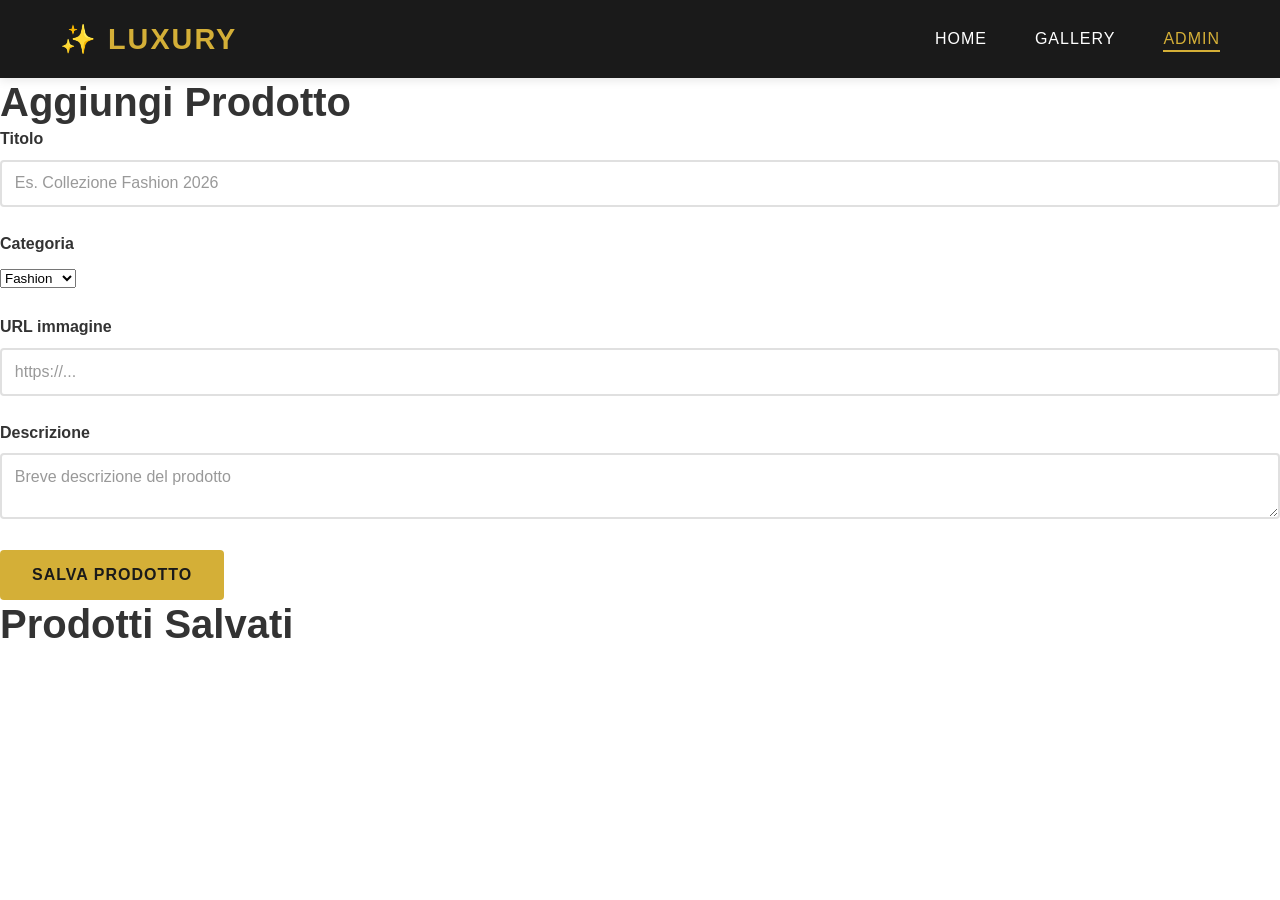
<file: admin.html>
<!DOCTYPE html>
<html lang="it">
<head>
    <meta charset="UTF-8">
    <meta name="viewport" content="width=device-width, initial-scale=1.0">
    <title>Luxury - Admin</title>
    <link rel="stylesheet" href="css/style.css">
</head>
<body>
    <nav class="navbar">
        <div class="nav-container">
            <div class="logo">✨ LUXURY</div>
            <ul class="nav-menu">
                <li><a href="index.html">Home</a></li>
                <li><a href="gallery.html">Gallery</a></li>
                <li><a href="admin.html" class="active">Admin</a></li>
            </ul>
        </div>
    </nav>

    <section class="admin-page">
        <div class="admin-layout">
            <div class="admin-card">
                <h2>Aggiungi Prodotto</h2>
                <form id="productForm">
                    <div class="form-group">
                        <label for="title">Titolo</label>
                        <input type="text" id="title" name="title" placeholder="Es. Collezione Fashion 2026" required>
                    </div>

                    <div class="form-group">
                        <label for="category">Categoria</label>
                        <select id="category" name="category" required>
                            <option value="fashion">Fashion</option>
                            <option value="design">Design</option>
                            <option value="lifestyle">Lifestyle</option>
                            <option value="premium">Premium</option>
                        </select>
                    </div>

                    <div class="form-group">
                        <label for="image">URL immagine</label>
                        <input type="url" id="image" name="image" placeholder="https://..." required>
                    </div>

                    <div class="form-group">
                        <label for="description">Descrizione</label>
                        <textarea id="description" name="description" placeholder="Breve descrizione del prodotto"></textarea>
                    </div>

                    <button type="submit" class="btn btn-primary">Salva Prodotto</button>
                    <div id="statusMessage" class="status-message"></div>
                </form>
            </div>

            <div class="admin-card">
                <h2>Prodotti Salvati</h2>
                <div id="adminProductList" class="admin-list"></div>
            </div>
        </div>
    </section>

    <script src="js/main.js"></script>
</body>
</html>
</file>
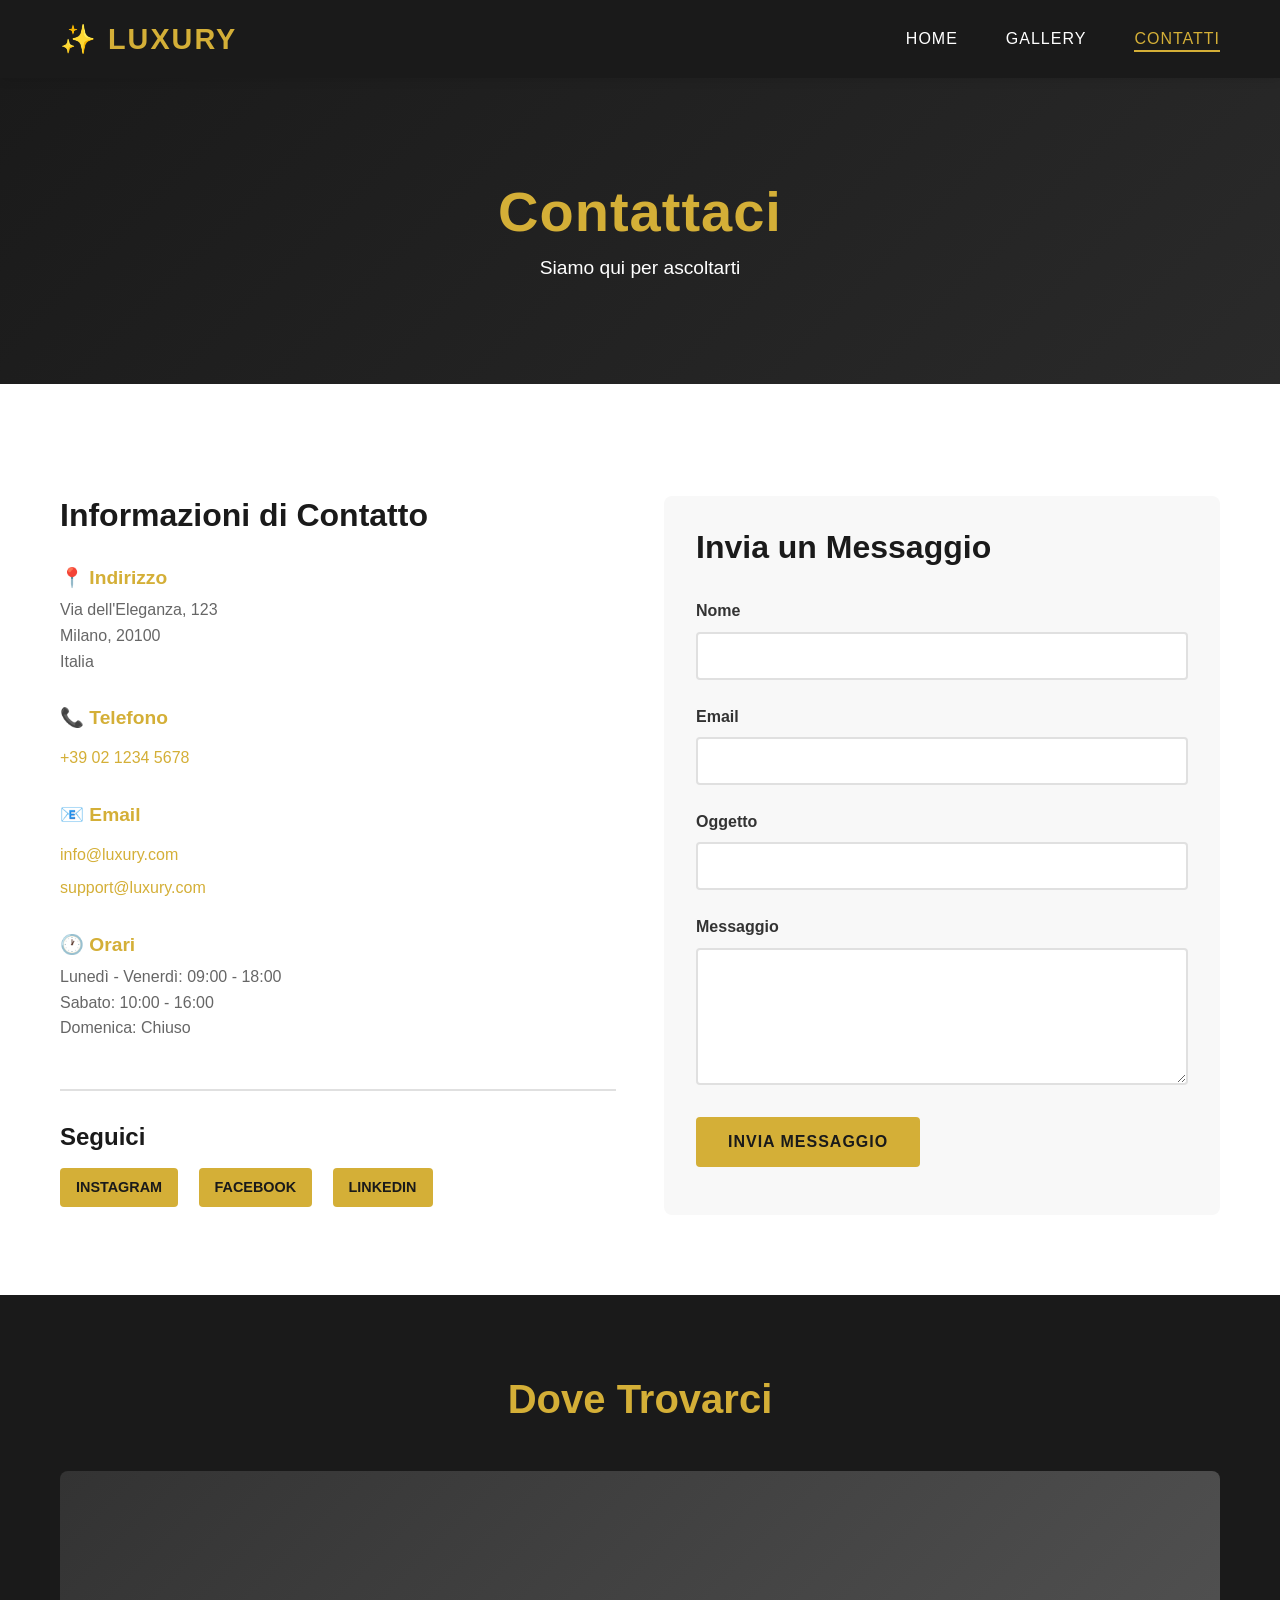
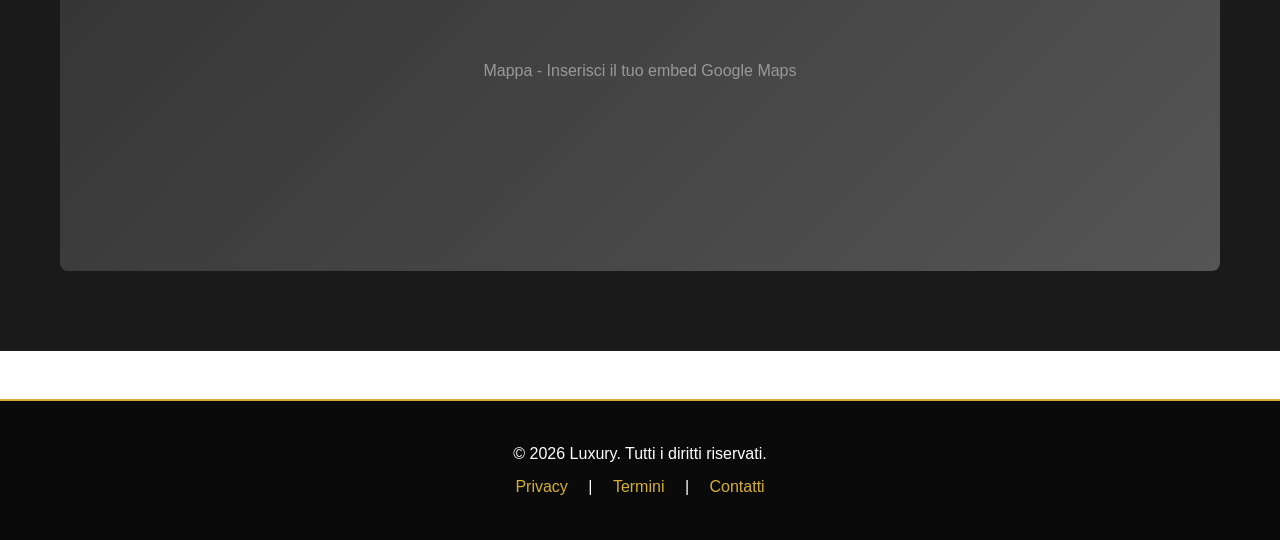
<file: contatti.html>
<!DOCTYPE html>
<html lang="it">
<head>
    <meta charset="UTF-8">
    <meta name="viewport" content="width=device-width, initial-scale=1.0">
    <title>Luxury - Contatti</title>
    <link rel="stylesheet" href="css/style.css">
</head>
<body>
    <!-- Navigation -->
    <nav class="navbar">
        <div class="nav-container">
            <div class="logo">✨ LUXURY</div>
            <ul class="nav-menu">
                <li><a href="index.html">Home</a></li>
                <li><a href="gallery.html">Gallery</a></li>
                <li><a href="contatti.html" class="active">Contatti</a></li>
            </ul>
        </div>
    </nav>

    <!-- Page Header -->
    <section class="page-header">
        <h1>Contattaci</h1>
        <p>Siamo qui per ascoltarti</p>
    </section>

    <!-- Contact Section -->
    <section class="section">
        <div class="container">
            <div class="contact-wrapper">
                <!-- Contact Info -->
                <div class="contact-info">
                    <h2>Informazioni di Contatto</h2>
                    
                    <div class="info-item">
                        <h3>📍 Indirizzo</h3>
                        <p>Via dell'Eleganza, 123<br>Milano, 20100<br>Italia</p>
                    </div>

                    <div class="info-item">
                        <h3>📞 Telefono</h3>
                        <p><a href="tel:+390212345678">+39 02 1234 5678</a></p>
                    </div>

                    <div class="info-item">
                        <h3>📧 Email</h3>
                        <p><a href="mailto:info@luxury.com">info@luxury.com</a><br>
                        <a href="mailto:support@luxury.com">support@luxury.com</a></p>
                    </div>

                    <div class="info-item">
                        <h3>🕐 Orari</h3>
                        <p>Lunedì - Venerdì: 09:00 - 18:00<br>
                        Sabato: 10:00 - 16:00<br>
                        Domenica: Chiuso</p>
                    </div>

                    <div class="social-links">
                        <h3>Seguici</h3>
                        <a href="#" class="social-btn">Instagram</a>
                        <a href="#" class="social-btn">Facebook</a>
                        <a href="#" class="social-btn">LinkedIn</a>
                    </div>
                </div>

                <!-- Contact Form -->
                <div class="contact-form-wrapper">
                    <h2>Invia un Messaggio</h2>
                    <form class="contact-form" id="contactForm">
                        <div class="form-group">
                            <label for="name">Nome</label>
                            <input type="text" id="name" name="name" required>
                        </div>

                        <div class="form-group">
                            <label for="email">Email</label>
                            <input type="email" id="email" name="email" required>
                        </div>

                        <div class="form-group">
                            <label for="subject">Oggetto</label>
                            <input type="text" id="subject" name="subject" required>
                        </div>

                        <div class="form-group">
                            <label for="message">Messaggio</label>
                            <textarea id="message" name="message" rows="6" required></textarea>
                        </div>

                        <button type="submit" class="btn btn-primary">Invia Messaggio</button>
                        <div class="form-message" id="formMessage"></div>
                    </form>
                </div>
            </div>
        </div>
    </section>

    <!-- Map Section (Placeholder) -->
    <section class="section section-dark">
        <div class="container">
            <h2 class="section-title">Dove Trovarci</h2>
            <div class="map-placeholder">
                <div class="placeholder-text">Mappa - Inserisci il tuo embed Google Maps</div>
            </div>
        </div>
    </section>

    <!-- Footer -->
    <footer class="footer">
        <div class="container">
            <p>&copy; 2026 Luxury. Tutti i diritti riservati.</p>
            <p class="footer-links">
                <a href="#privacy">Privacy</a> | 
                <a href="#terms">Termini</a> | 
                <a href="contatti.html">Contatti</a>
            </p>
        </div>
    </footer>

    <script src="js/main.js"></script>
</body>
</html>
</file>
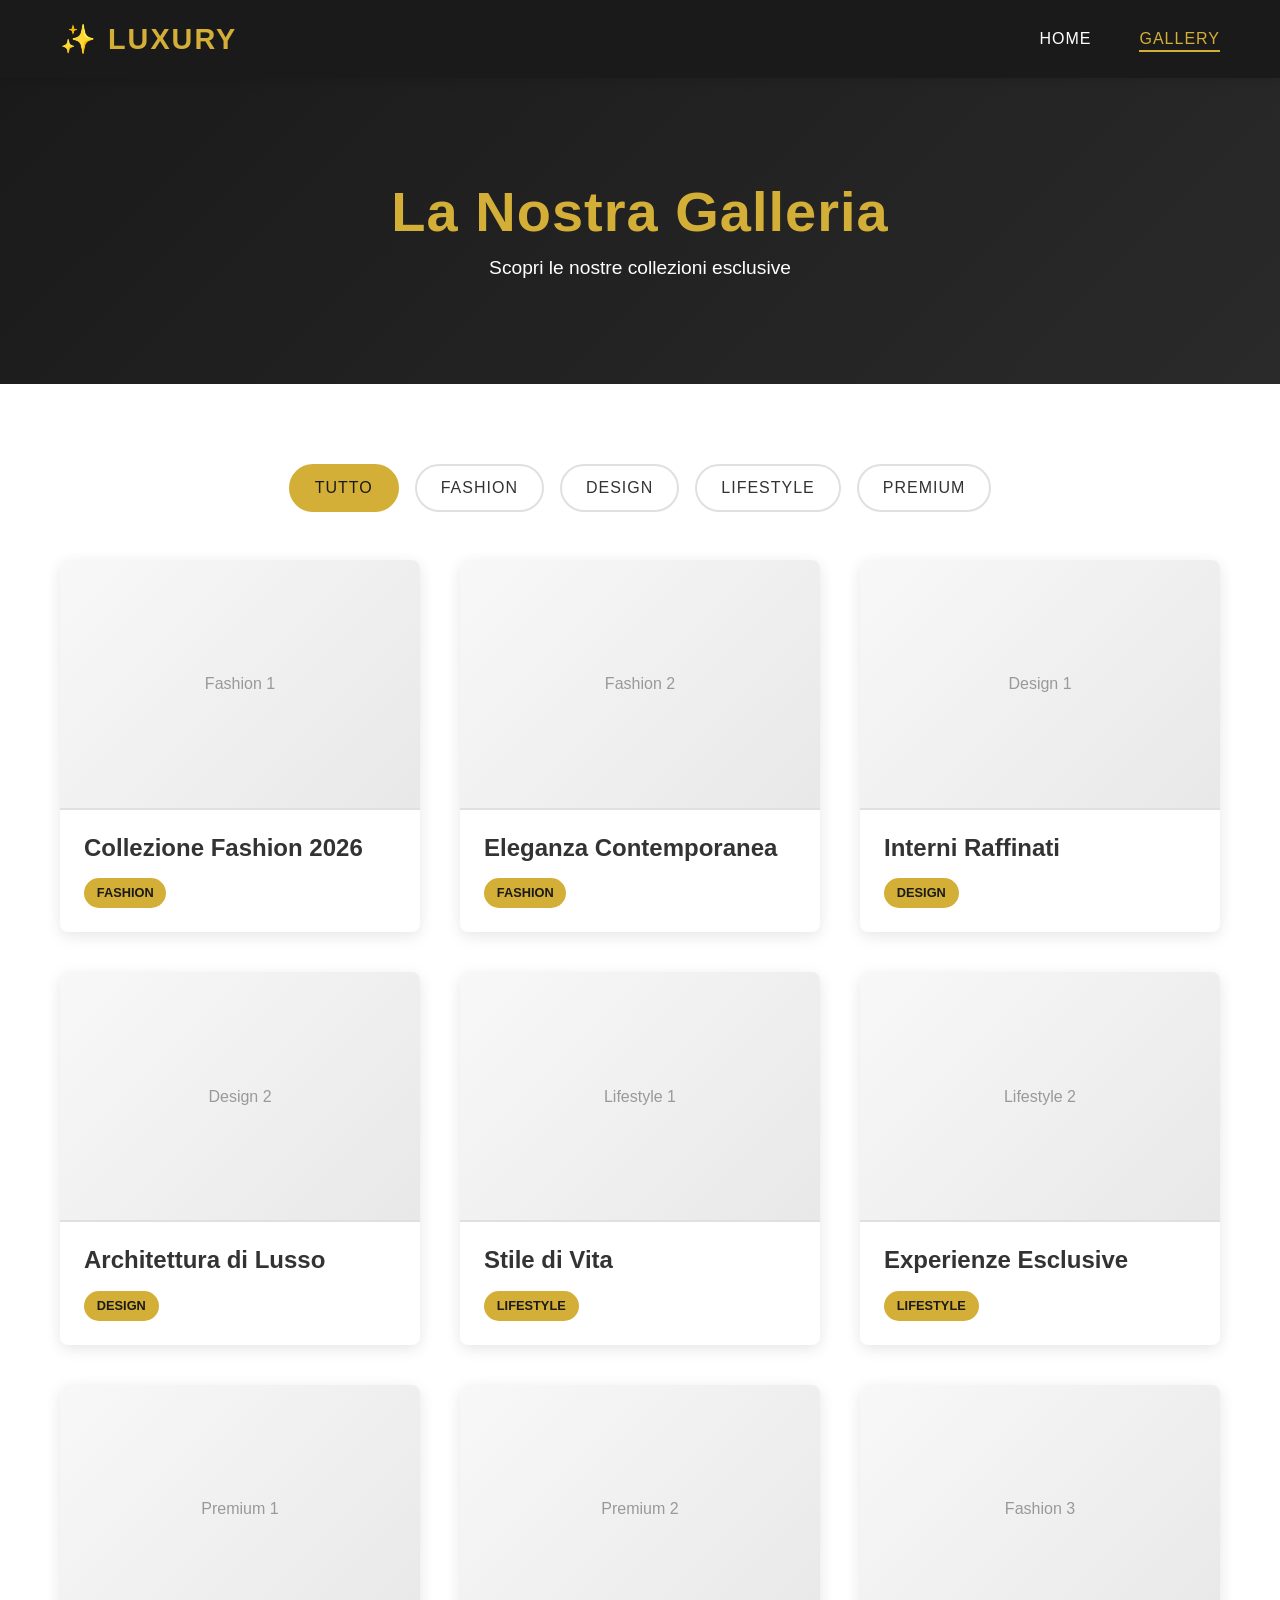
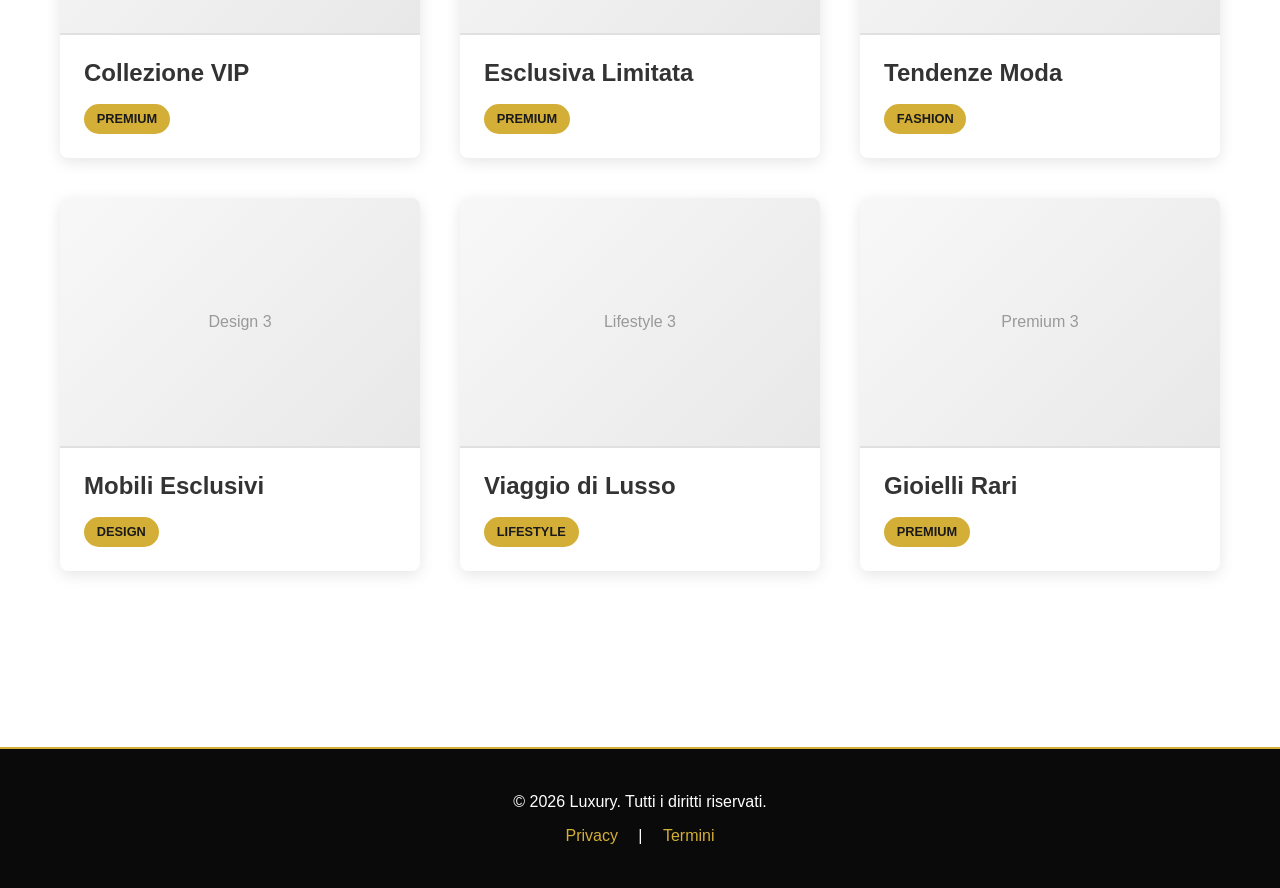
<file: gallery.html>
<!DOCTYPE html>
<html lang="it">
<head>
    <meta charset="UTF-8">
    <meta name="viewport" content="width=device-width, initial-scale=1.0">
    <title>Luxury - Gallery</title>
    <link rel="stylesheet" href="css/style.css">
</head>
<body>
    <!-- Navigation -->
    <nav class="navbar">
        <div class="nav-container">
            <div class="logo">✨ LUXURY</div>
            <ul class="nav-menu">
                <li><a href="index.html">Home</a></li>
                <li><a href="gallery.html" class="active">Gallery</a></li>
            </ul>
        </div>
    </nav>

    <!-- Page Header -->
    <section class="page-header">
        <h1>La Nostra Galleria</h1>
        <p>Scopri le nostre collezioni esclusive</p>
    </section>

    <!-- Filter Buttons -->
    <section class="section">
        <div class="container">
            <div class="filter-container">
                <button class="filter-btn active" data-filter="all">Tutto</button>
                <button class="filter-btn" data-filter="fashion">Fashion</button>
                <button class="filter-btn" data-filter="design">Design</button>
                <button class="filter-btn" data-filter="lifestyle">Lifestyle</button>
                <button class="filter-btn" data-filter="premium">Premium</button>
            </div>

            <!-- Gallery Grid -->
            <div class="gallery-grid-large">
                <!-- Fashion Items -->
                <div class="gallery-item-large" data-category="fashion">
                    <div class="image-placeholder large">
                        <div class="placeholder-text">Fashion 1</div>
                    </div>
                    <div class="item-info">
                        <h3>Collezione Fashion 2026</h3>
                        <p class="category-tag">Fashion</p>
                    </div>
                </div>

                <div class="gallery-item-large" data-category="fashion">
                    <div class="image-placeholder large">
                        <div class="placeholder-text">Fashion 2</div>
                    </div>
                    <div class="item-info">
                        <h3>Eleganza Contemporanea</h3>
                        <p class="category-tag">Fashion</p>
                    </div>
                </div>

                <!-- Design Items -->
                <div class="gallery-item-large" data-category="design">
                    <div class="image-placeholder large">
                        <div class="placeholder-text">Design 1</div>
                    </div>
                    <div class="item-info">
                        <h3>Interni Raffinati</h3>
                        <p class="category-tag">Design</p>
                    </div>
                </div>

                <div class="gallery-item-large" data-category="design">
                    <div class="image-placeholder large">
                        <div class="placeholder-text">Design 2</div>
                    </div>
                    <div class="item-info">
                        <h3>Architettura di Lusso</h3>
                        <p class="category-tag">Design</p>
                    </div>
                </div>

                <!-- Lifestyle Items -->
                <div class="gallery-item-large" data-category="lifestyle">
                    <div class="image-placeholder large">
                        <div class="placeholder-text">Lifestyle 1</div>
                    </div>
                    <div class="item-info">
                        <h3>Stile di Vita</h3>
                        <p class="category-tag">Lifestyle</p>
                    </div>
                </div>

                <div class="gallery-item-large" data-category="lifestyle">
                    <div class="image-placeholder large">
                        <div class="placeholder-text">Lifestyle 2</div>
                    </div>
                    <div class="item-info">
                        <h3>Experienze Esclusive</h3>
                        <p class="category-tag">Lifestyle</p>
                    </div>
                </div>

                <!-- Premium Items -->
                <div class="gallery-item-large" data-category="premium">
                    <div class="image-placeholder large">
                        <div class="placeholder-text">Premium 1</div>
                    </div>
                    <div class="item-info">
                        <h3>Collezione VIP</h3>
                        <p class="category-tag">Premium</p>
                    </div>
                </div>

                <div class="gallery-item-large" data-category="premium">
                    <div class="image-placeholder large">
                        <div class="placeholder-text">Premium 2</div>
                    </div>
                    <div class="item-info">
                        <h3>Esclusiva Limitata</h3>
                        <p class="category-tag">Premium</p>
                    </div>
                </div>

                <!-- More items -->
                <div class="gallery-item-large" data-category="fashion">
                    <div class="image-placeholder large">
                        <div class="placeholder-text">Fashion 3</div>
                    </div>
                    <div class="item-info">
                        <h3>Tendenze Moda</h3>
                        <p class="category-tag">Fashion</p>
                    </div>
                </div>

                <div class="gallery-item-large" data-category="design">
                    <div class="image-placeholder large">
                        <div class="placeholder-text">Design 3</div>
                    </div>
                    <div class="item-info">
                        <h3>Mobili Esclusivi</h3>
                        <p class="category-tag">Design</p>
                    </div>
                </div>

                <div class="gallery-item-large" data-category="lifestyle">
                    <div class="image-placeholder large">
                        <div class="placeholder-text">Lifestyle 3</div>
                    </div>
                    <div class="item-info">
                        <h3>Viaggio di Lusso</h3>
                        <p class="category-tag">Lifestyle</p>
                    </div>
                </div>

                <div class="gallery-item-large" data-category="premium">
                    <div class="image-placeholder large">
                        <div class="placeholder-text">Premium 3</div>
                    </div>
                    <div class="item-info">
                        <h3>Gioielli Rari</h3>
                        <p class="category-tag">Premium</p>
                    </div>
                </div>
            </div>
        </div>
    </section>

    <!-- Footer -->
    <footer class="footer">
        <div class="container">
            <p>&copy; 2026 Luxury. Tutti i diritti riservati.</p>
            <p class="footer-links">
                <a href="#privacy">Privacy</a> | 
                <a href="#terms">Termini</a>
            </p>
        </div>
    </footer>

    <script src="js/main.js"></script>
</body>
</html>
</file>
<file: css/style.css>
/* ============================================
   RESET & BASE STYLES
   ============================================ */

* {
    margin: 0;
    padding: 0;
    box-sizing: border-box;
}

:root {
    --primary-dark: #1a1a1a;
    --primary-light: #ffffff;
    --accent-gold: #d4af37;
    --text-dark: #333333;
    --text-light: #666666;
    --bg-light: #f8f8f8;
    --bg-dark: #0a0a0a;
    --border-color: #e0e0e0;
    --transition: all 0.3s cubic-bezier(0.25, 0.46, 0.45, 0.94);
}

html {
    scroll-behavior: smooth;
}

body {
    font-family: 'Segoe UI', Tahoma, Geneva, Verdana, sans-serif;
    color: var(--text-dark);
    background-color: var(--primary-light);
    line-height: 1.6;
}

/* ============================================
   TYPOGRAPHY
   ============================================ */

h1, h2, h3, h4, h5, h6 {
    font-weight: 600;
    line-height: 1.2;
}

h1 {
    font-size: 3rem;
    letter-spacing: 1px;
}

h2 {
    font-size: 2.5rem;
}

h3 {
    font-size: 1.5rem;
}

p {
    color: var(--text-light);
    font-size: 1rem;
}

a {
    color: var(--accent-gold);
    text-decoration: none;
    transition: var(--transition);
}

a:hover {
    color: #e5c158;
}

/* ============================================
   CONTAINER & LAYOUT
   ============================================ */

.container {
    max-width: 1200px;
    margin: 0 auto;
    padding: 0 20px;
}

/* ============================================
   NAVIGATION
   ============================================ */

.navbar {
    background-color: var(--primary-dark);
    padding: 1rem 0;
    position: sticky;
    top: 0;
    z-index: 1000;
    box-shadow: 0 2px 10px rgba(0, 0, 0, 0.1);
}

.nav-container {
    max-width: 1200px;
    margin: 0 auto;
    padding: 0 20px;
    display: flex;
    justify-content: space-between;
    align-items: center;
}

.logo {
    font-size: 1.8rem;
    font-weight: 700;
    color: var(--accent-gold);
    letter-spacing: 2px;
}

.nav-menu {
    display: flex;
    list-style: none;
    gap: 3rem;
}

.nav-menu a {
    color: var(--primary-light);
    font-size: 1rem;
    font-weight: 500;
    text-transform: uppercase;
    letter-spacing: 1px;
    position: relative;
    padding-bottom: 5px;
    transition: var(--transition);
}

.nav-menu a:hover,
.nav-menu a.active {
    color: var(--accent-gold);
}

.nav-menu a::after {
    content: '';
    position: absolute;
    bottom: 0;
    left: 0;
    width: 0;
    height: 2px;
    background-color: var(--accent-gold);
    transition: width 0.3s ease;
}

.nav-menu a:hover::after,
.nav-menu a.active::after {
    width: 100%;
}

/* ============================================
   HERO SECTION
   ============================================ */

.hero {
    background: linear-gradient(135deg, var(--primary-dark) 0%, #2a2a2a 100%);
    color: var(--primary-light);
    padding: 150px 20px;
    text-align: center;
    min-height: 600px;
    display: flex;
    align-items: center;
    justify-content: center;
    position: relative;
    overflow: hidden;
}

.hero::before {
    content: '';
    position: absolute;
    top: 0;
    left: 0;
    right: 0;
    bottom: 0;
    background: radial-gradient(circle at 30% 50%, rgba(212, 175, 55, 0.1) 0%, transparent 50%);
    pointer-events: none;
}

.hero-content {
    position: relative;
    z-index: 1;
}

.hero h1 {
    font-size: 4rem;
    margin-bottom: 1rem;
    color: var(--accent-gold);
    text-shadow: 2px 2px 4px rgba(0, 0, 0, 0.3);
}

.hero p {
    font-size: 1.5rem;
    color: var(--primary-light);
    letter-spacing: 2px;
}

/* ============================================
   PAGE HEADER
   ============================================ */

.page-header {
    background: linear-gradient(135deg, var(--primary-dark) 0%, #2a2a2a 100%);
    color: var(--primary-light);
    padding: 100px 20px;
    text-align: center;
}

.page-header h1 {
    font-size: 3.5rem;
    color: var(--accent-gold);
    margin-bottom: 0.5rem;
}

.page-header p {
    font-size: 1.2rem;
    color: var(--primary-light);
}

/* ============================================
   SECTIONS
   ============================================ */

.section {
    padding: 80px 20px;
}

.section-dark {
    background-color: var(--primary-dark);
    color: var(--primary-light);
}

.section-title {
    text-align: center;
    margin-bottom: 3rem;
    font-size: 2.5rem;
    color: var(--primary-dark);
}

.section-dark .section-title {
    color: var(--accent-gold);
}

/* ============================================
   GALLERY GRIDS
   ============================================ */

.gallery-grid {
    display: grid;
    grid-template-columns: repeat(auto-fit, minmax(250px, 1fr));
    gap: 2rem;
    margin-bottom: 3rem;
}

.gallery-item {
    background: var(--primary-light);
    border-radius: 8px;
    overflow: hidden;
    box-shadow: 0 4px 15px rgba(0, 0, 0, 0.1);
    transition: var(--transition);
    cursor: pointer;
}

.gallery-item:hover {
    transform: translateY(-10px);
    box-shadow: 0 12px 30px rgba(212, 175, 55, 0.2);
}

.gallery-item h3 {
    padding: 1.5rem;
    text-align: center;
    font-size: 1.2rem;
    color: var(--text-dark);
}

/* Large Gallery Grid */

.gallery-grid-large {
    display: grid;
    grid-template-columns: repeat(auto-fill, minmax(280px, 1fr));
    gap: 2.5rem;
    margin-bottom: 3rem;
}

.gallery-item-large {
    background: var(--primary-light);
    border-radius: 8px;
    overflow: hidden;
    box-shadow: 0 4px 15px rgba(0, 0, 0, 0.1);
    transition: var(--transition);
    cursor: pointer;
}

.gallery-item-large:hover {
    transform: translateY(-8px);
    box-shadow: 0 15px 40px rgba(212, 175, 55, 0.25);
}

.gallery-item-large:hover .item-info {
    background-color: var(--primary-dark);
    color: var(--primary-light);
}

.item-info {
    padding: 1.5rem;
    transition: var(--transition);
}

.item-info h3 {
    margin-bottom: 0.5rem;
    color: var(--text-dark);
}

.category-tag {
    display: inline-block;
    background-color: var(--accent-gold);
    color: var(--primary-dark);
    padding: 0.3rem 0.8rem;
    border-radius: 20px;
    font-size: 0.8rem;
    font-weight: 600;
    text-transform: uppercase;
    margin-top: 0.5rem;
}

/* Image Placeholder */

.image-placeholder {
    background: linear-gradient(135deg, var(--bg-light) 0%, #e8e8e8 100%);
    height: 200px;
    display: flex;
    align-items: center;
    justify-content: center;
    border-bottom: 2px solid var(--border-color);
}

.image-placeholder.large {
    height: 250px;
}

.placeholder-text {
    color: #999;
    font-size: 1rem;
    font-weight: 500;
}

/* ============================================
   FILTER BUTTONS
   ============================================ */

.filter-container {
    display: flex;
    justify-content: center;
    gap: 1rem;
    margin-bottom: 3rem;
    flex-wrap: wrap;
}

.filter-btn {
    background-color: var(--primary-light);
    color: var(--text-dark);
    border: 2px solid var(--border-color);
    padding: 0.8rem 1.5rem;
    border-radius: 30px;
    cursor: pointer;
    font-size: 1rem;
    font-weight: 500;
    transition: var(--transition);
    text-transform: uppercase;
    letter-spacing: 1px;
}

.filter-btn:hover {
    border-color: var(--accent-gold);
    color: var(--accent-gold);
}

.filter-btn.active {
    background-color: var(--accent-gold);
    color: var(--primary-dark);
    border-color: var(--accent-gold);
}

.gallery-item-large.hidden {
    display: none;
}

/* ============================================
   BUTTONS
   ============================================ */

.btn {
    display: inline-block;
    padding: 1rem 2rem;
    border-radius: 4px;
    font-size: 1rem;
    font-weight: 600;
    text-transform: uppercase;
    letter-spacing: 1px;
    cursor: pointer;
    transition: var(--transition);
    border: none;
}

.btn-primary {
    background-color: var(--accent-gold);
    color: var(--primary-dark);
}

.btn-primary:hover {
    background-color: #e5c158;
    transform: translateY(-2px);
    box-shadow: 0 8px 20px rgba(212, 175, 55, 0.3);
}

.cta-section {
    text-align: center;
}

/* ============================================
   ABOUT SECTION
   ============================================ */

.about-content {
    max-width: 900px;
    margin: 0 auto;
    text-align: center;
}

.about-content p {
    font-size: 1.1rem;
    margin-bottom: 3rem;
    color: var(--primary-light);
}

.features {
    display: grid;
    grid-template-columns: repeat(auto-fit, minmax(250px, 1fr));
    gap: 2rem;
}

.feature {
    background: rgba(255, 255, 255, 0.05);
    padding: 2rem;
    border-radius: 8px;
    border-left: 4px solid var(--accent-gold);
    transition: var(--transition);
}

.feature:hover {
    background: rgba(255, 255, 255, 0.1);
    transform: translateY(-5px);
}

.feature h4 {
    color: var(--accent-gold);
    margin-bottom: 0.5rem;
    font-size: 1.3rem;
}

.feature p {
    color: rgba(255, 255, 255, 0.8);
}

/* ============================================
   CONTACT PAGE
   ============================================ */

.contact-wrapper {
    display: grid;
    grid-template-columns: 1fr 1fr;
    gap: 3rem;
    margin-top: 2rem;
}

.contact-info h2,
.contact-form-wrapper h2 {
    margin-bottom: 2rem;
    color: var(--primary-dark);
    font-size: 2rem;
}

.section-dark .contact-form-wrapper h2 {
    color: var(--accent-gold);
}

.info-item {
    margin-bottom: 2rem;
}

.info-item h3 {
    color: var(--accent-gold);
    margin-bottom: 0.5rem;
    font-size: 1.2rem;
}

.info-item p {
    color: var(--text-light);
}

.info-item a {
    display: inline-block;
    margin-top: 0.5rem;
}

.social-links {
    margin-top: 3rem;
    padding-top: 2rem;
    border-top: 2px solid var(--border-color);
}

.social-links h3 {
    color: var(--primary-dark);
    margin-bottom: 1rem;
}

.social-btn {
    display: inline-block;
    margin-right: 1rem;
    margin-bottom: 0.5rem;
    padding: 0.5rem 1rem;
    background-color: var(--accent-gold);
    color: var(--primary-dark);
    border-radius: 4px;
    font-weight: 600;
    text-transform: uppercase;
    font-size: 0.9rem;
}

.social-btn:hover {
    background-color: #e5c158;
}

/* Contact Form */

.contact-form-wrapper {
    background-color: var(--bg-light);
    padding: 2rem;
    border-radius: 8px;
}

.section-dark .contact-form-wrapper {
    background-color: rgba(255, 255, 255, 0.05);
}

.form-group {
    margin-bottom: 1.5rem;
}

.form-group label {
    display: block;
    margin-bottom: 0.5rem;
    font-weight: 600;
    color: var(--text-dark);
}

.section-dark .form-group label {
    color: var(--primary-light);
}

.form-group input,
.form-group textarea {
    width: 100%;
    padding: 0.8rem;
    border: 2px solid var(--border-color);
    border-radius: 4px;
    font-size: 1rem;
    font-family: inherit;
    transition: var(--transition);
    background-color: var(--primary-light);
    color: var(--text-dark);
}

.section-dark .form-group input,
.section-dark .form-group textarea {
    background-color: rgba(255, 255, 255, 0.1);
    color: var(--primary-light);
    border-color: rgba(255, 255, 255, 0.2);
}

.form-group input::placeholder,
.form-group textarea::placeholder {
    color: #999;
}

.section-dark .form-group input::placeholder,
.section-dark .form-group textarea::placeholder {
    color: rgba(255, 255, 255, 0.5);
}

.form-group input:focus,
.form-group textarea:focus {
    outline: none;
    border-color: var(--accent-gold);
    box-shadow: 0 0 0 3px rgba(212, 175, 55, 0.1);
}

.form-message {
    margin-top: 1rem;
    padding: 1rem;
    border-radius: 4px;
    text-align: center;
    font-weight: 600;
    display: none;
}

.form-message.success {
    display: block;
    background-color: #d4edda;
    color: #155724;
    border: 1px solid #c3e6cb;
}

.form-message.error {
    display: block;
    background-color: #f8d7da;
    color: #721c24;
    border: 1px solid #f5c6cb;
}

.section-dark .form-message.success {
    background-color: rgba(212, 221, 212, 0.2);
    color: #90ee90;
    border: 1px solid rgba(212, 221, 212, 0.4);
}

/* Map Placeholder */

.map-placeholder {
    background: linear-gradient(135deg, var(--text-dark) 0%, #555 100%);
    height: 400px;
    border-radius: 8px;
    display: flex;
    align-items: center;
    justify-content: center;
    color: var(--primary-light);
    font-size: 1.2rem;
}

/* ============================================
   FOOTER
   ============================================ */

.footer {
    background-color: var(--bg-dark);
    color: var(--primary-light);
    padding: 2rem;
    text-align: center;
    border-top: 2px solid var(--accent-gold);
    margin-top: 3rem;
}

.footer p {
    color: var(--primary-light);
    margin: 0.5rem 0;
}

.footer-links a {
    margin: 0 1rem;
    color: var(--accent-gold);
}

.footer-links a:hover {
    color: #e5c158;
}

/* ============================================
   RESPONSIVE DESIGN
   ============================================ */

@media (max-width: 1024px) {
    .contact-wrapper {
        grid-template-columns: 1fr;
    }

    h1 {
        font-size: 2.5rem;
    }

    h2 {
        font-size: 2rem;
    }

    .gallery-grid-large {
        grid-template-columns: repeat(auto-fill, minmax(200px, 1fr));
    }
}

@media (max-width: 768px) {
    .nav-menu {
        gap: 1.5rem;
    }

    .nav-menu a {
        font-size: 0.9rem;
    }

    h1 {
        font-size: 2rem;
    }

    h2 {
        font-size: 1.8rem;
    }

    .hero {
        padding: 80px 20px;
        min-height: 400px;
    }

    .hero h1 {
        font-size: 2rem;
    }

    .hero p {
        font-size: 1.2rem;
    }

    .section {
        padding: 50px 20px;
    }

    .gallery-grid,
    .gallery-grid-large {
        grid-template-columns: repeat(auto-fill, minmax(150px, 1fr));
        gap: 1.5rem;
    }

    .filter-container {
        gap: 0.5rem;
    }

    .filter-btn {
        padding: 0.6rem 1rem;
        font-size: 0.9rem;
    }

    .features {
        grid-template-columns: 1fr;
    }

    .contact-info,
    .contact-form-wrapper {
        text-align: center;
    }
}

@media (max-width: 480px) {
    .navbar {
        padding: 0.8rem 0;
    }

    .nav-container {
        flex-direction: column;
        gap: 1rem;
    }

    .nav-menu {
        flex-direction: column;
        gap: 0.5rem;
        text-align: center;
    }

    .logo {
        font-size: 1.5rem;
    }

    h1 {
        font-size: 1.5rem;
    }

    h2 {
        font-size: 1.5rem;
    }

    .hero {
        padding: 60px 20px;
        min-height: 300px;
    }

    .hero h1 {
        font-size: 1.5rem;
    }

    .hero p {
        font-size: 1rem;
    }

    .page-header {
        padding: 60px 20px;
    }

    .page-header h1 {
        font-size: 1.8rem;
    }

    .gallery-grid,
    .gallery-grid-large {
        grid-template-columns: 1fr;
        gap: 1rem;
    }

    .filter-container {
        flex-direction: column;
    }

    .filter-btn {
        width: 100%;
    }

    .section {
        padding: 30px 20px;
    }

    .section-title {
        font-size: 1.8rem;
        margin-bottom: 2rem;
    }

    .btn {
        padding: 0.8rem 1.5rem;
        font-size: 0.9rem;
    }

    .image-placeholder,
    .image-placeholder.large {
        height: 150px;
    }
}
</file>
